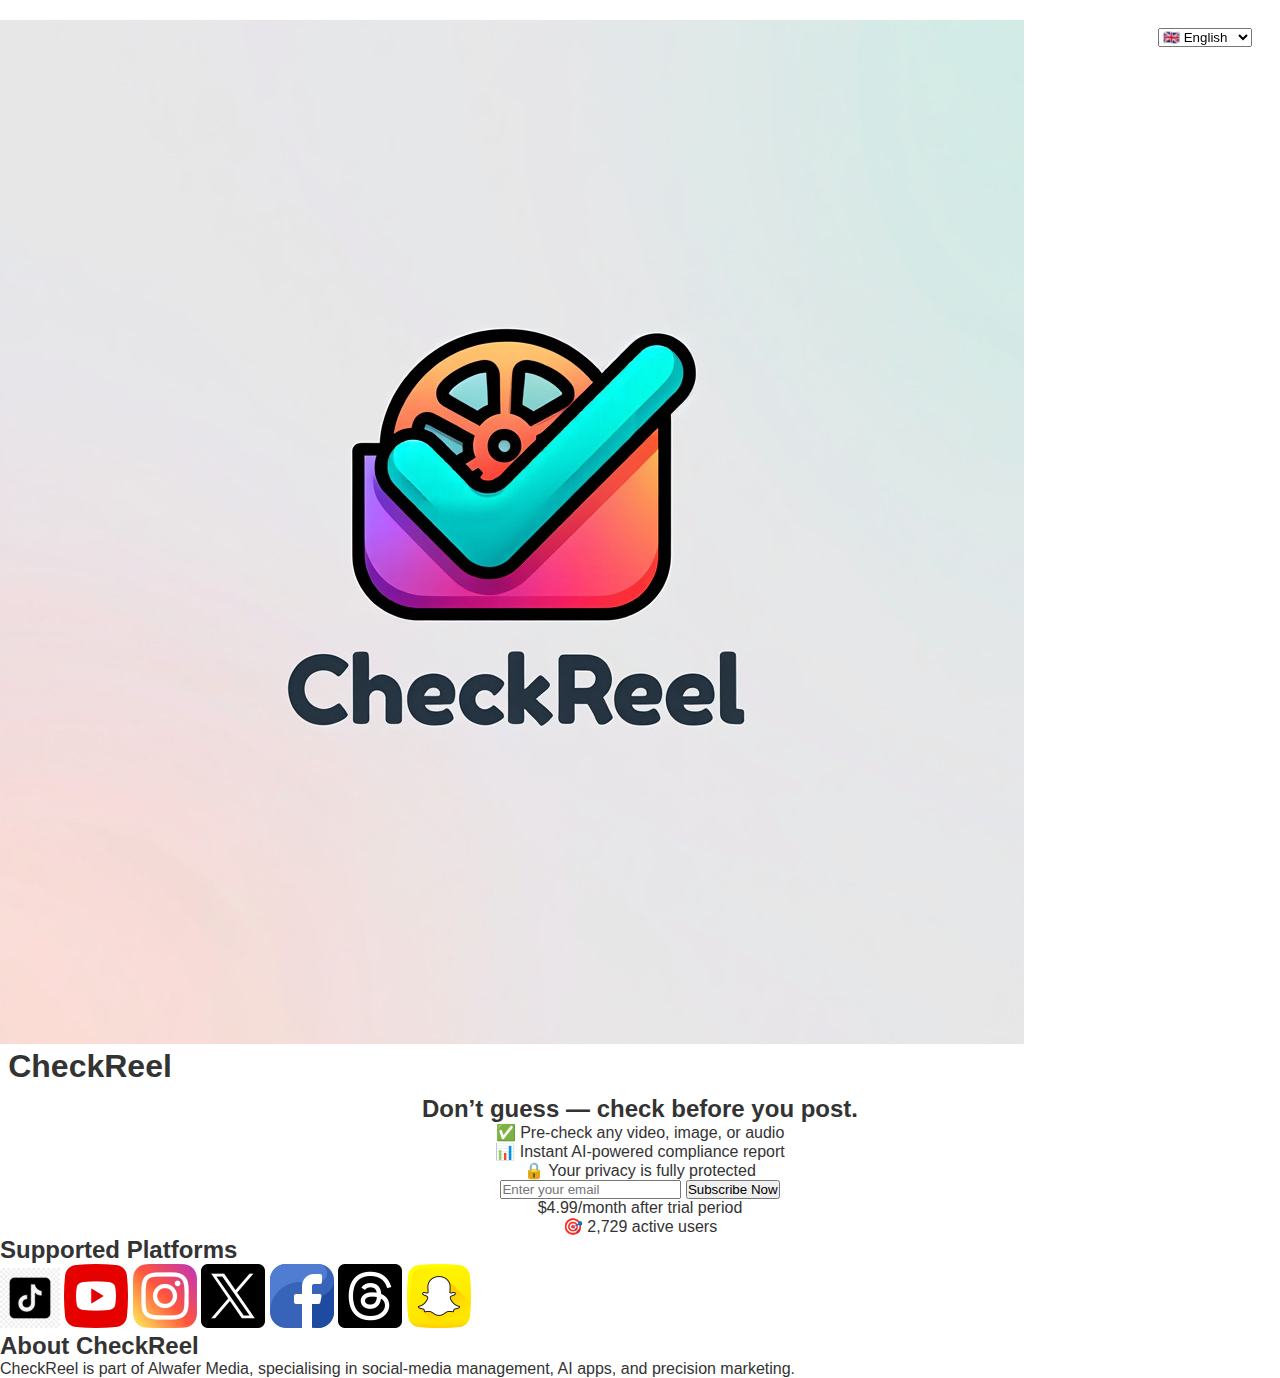
<file: index.html>
<!DOCTYPE html>
<html lang="en">
<head>
  <meta charset="UTF-8" />
  <meta name="viewport" content="width=device-width,initial-scale=1,maximum-scale=1,user-scalable=no" />
  <title data-i18n="home-page-title">CheckReel - Check Before You Post</title>
  <link rel="manifest" href="manifest.json" />
  <link rel="stylesheet" href="styles.css" />
  <link rel="icon" href="images/favicon.png" type="image/png" />
</head>

<body>
  <div id="container">
    <header id="hero">
      <div class="logo">
        <img src="images/checkreel-logo.png" alt="CheckReel Logo" />
        <h1 data-i18n="home-hero-title">CheckReel</h1>
      </div>

      <nav>
        <div id="language-switcher">
          <select id="language-select">
            <option value="en">🇬🇧 English</option>
            <option value="ar">🇦🇪 العربية</option>
            <option value="fr">🇫🇷 Français</option>
          </select>
        </div>
      </nav>

      <div class="hero-content">
        <h2 data-i18n="home-hero-subtitle">Don’t guess — check before you post.</h2>

        <ul id="hero-benefits">
          <li data-i18n="home-benefit-1">✅ Pre-check any video, image, or audio</li>
          <li data-i18n="home-benefit-2">📊 Instant AI-powered compliance report</li>
          <li data-i18n="home-benefit-3">🔒 Your privacy is fully protected</li>
        </ul>

        <form id="subscribe-form">
          <input type="email" id="email-input" placeholder="Enter your email" required autocomplete="email" />
          <button type="submit" data-i18n="home-subscribe-button">Subscribe Now</button>
        </form>

        <p data-i18n="home-subscription-note">$4.99/month after trial period</p>
        <p id="active-users" data-i18n="home-active-users">🎯 2,729 active users</p>
      </div>
    </header>

    <section id="platforms">
      <h2><span data-i18n="home-platforms-title">Supported Platforms</span></h2>
      <div class="logos">
        <img src="images/platform-logos/tiktok.png"     alt="TikTok" />
        <img src="images/platform-logos/youtube.png"    alt="YouTube" />
        <img src="images/platform-logos/instagram.png"  alt="Instagram" />
        <img src="images/platform-logos/twitter.png"    alt="Twitter" />
        <img src="images/platform-logos/facebook.png"   alt="Facebook" />
        <img src="images/platform-logos/threads.png"    alt="Threads" />
        <img src="images/platform-logos/snapchat.png"   alt="Snapchat" />
      </div>
    </section>

    <section id="about">
      <h2><span data-i18n="home-about-title">About CheckReel</span></h2>
      <p data-i18n="home-about-content">
        CheckReel is part of Alwafer Media, specialising in social-media management, AI apps, and precision marketing.
      </p>
    </section>
  </div>

  <!-- Language + App Logic -->
  <script src="lang-loader.js" defer></script>
  <script src="app.js" defer></script>
</body>
</html>
</file>
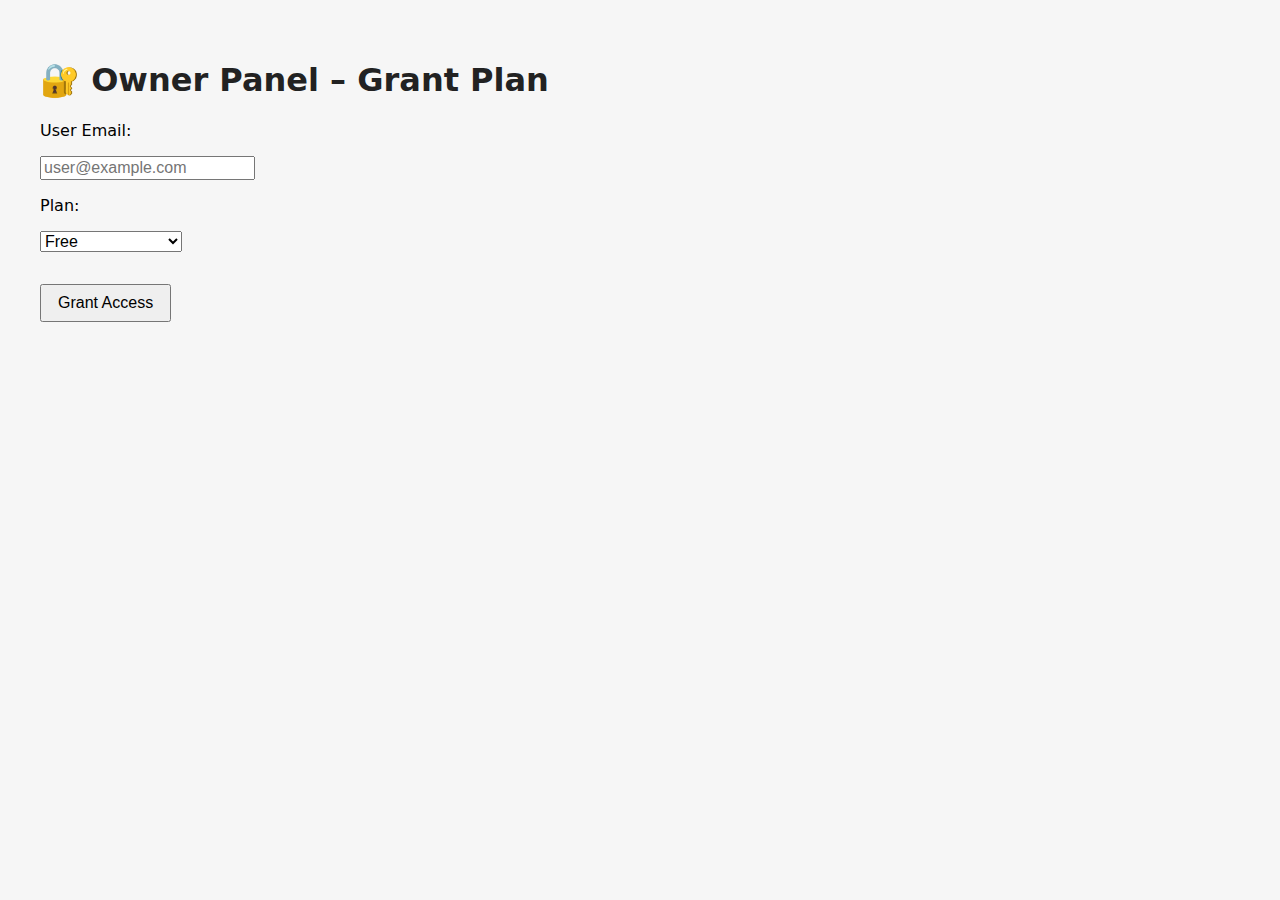
<file: dashboard-admin.html>
<!DOCTYPE html>
<html lang="en">
<head>
  <meta charset="UTF-8" />
  <meta name="viewport" content="width=device-width, initial-scale=1.0"/>
  <title>CheckReel Admin</title>
  <style>
    body {
      font-family: system-ui, sans-serif;
      padding: 2rem;
      background: #f6f6f6;
    }
    h1 {
      color: #222;
    }
    label, select, input {
      display: block;
      margin-top: 1rem;
      font-size: 1rem;
    }
    button {
      margin-top: 2rem;
      padding: 0.5rem 1rem;
      font-size: 1rem;
      cursor: pointer;
    }
    .status {
      margin-top: 1rem;
      font-weight: bold;
    }
  </style>
</head>
<body>
  <h1>🔐 Owner Panel – Grant Plan</h1>

  <label for="email">User Email:</label>
  <input type="email" id="email" placeholder="user@example.com" required />

  <label for="plan">Plan:</label>
  <select id="plan">
    <option value="free">Free</option>
    <option value="premium">Premium ($4.99)</option>
    <option value="plus">Plus ($9.99)</option>
  </select>

  <button onclick="grantPlan()">Grant Access</button>

  <p class="status" id="statusMsg"></p>

  <script>
    async function grantPlan() {
      const email = document.getElementById("email").value.trim();
      const plan = document.getElementById("plan").value;
      const statusMsg = document.getElementById("statusMsg");

      if (!email) {
        statusMsg.textContent = "Please enter an email.";
        return;
      }

      try {
        const res = await fetch("https://script.google.com/macros/s/AKfycbwKWcb5Tx2wHhyGn5Bwec4nwumlSibm9VPpJ2lR269M8e_xt-x7bUe2GmZX17FKJRk/exec", {
          method: "POST",
          headers: { "Content-Type": "application/x-www-form-urlencoded" },
          body: new URLSearchParams({ action: "grantPlan", email, plan })
        });

        const data = await res.json();
        statusMsg.textContent = data.result === "success"
          ? `✅ Access granted: ${plan.toUpperCase()}`
          : `❌ Failed to update.`;
      } catch (err) {
        statusMsg.textContent = "⚠️ Error contacting server.";
      }
    }
  </script>
</body>
</html>
</file>
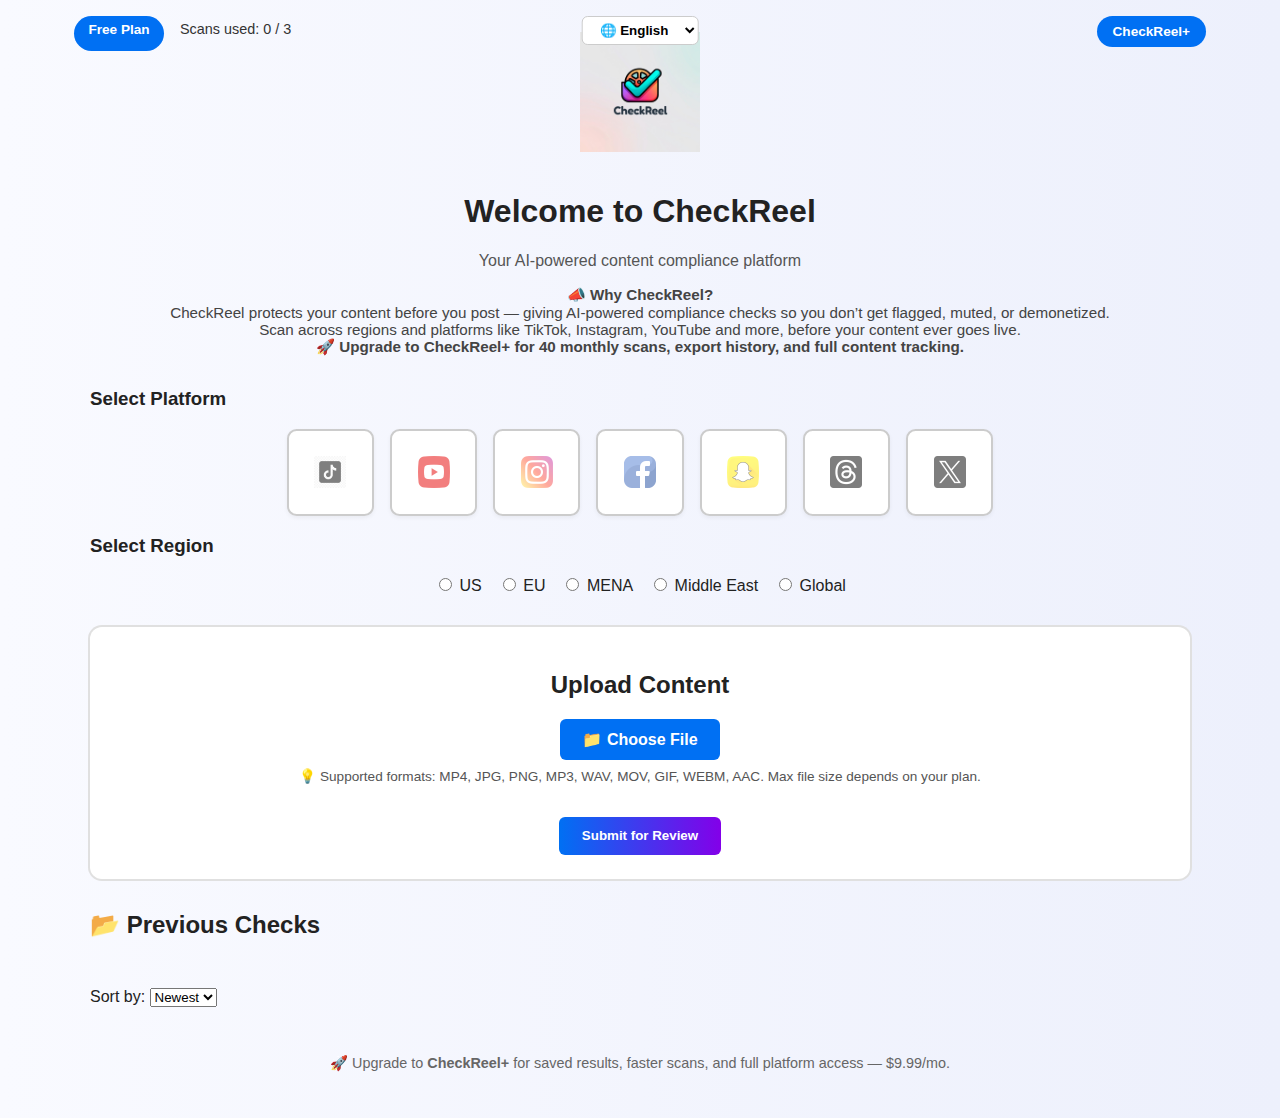
<file: dashboard.html>
<!DOCTYPE html>
<html lang="en">
<head>
  <meta charset="UTF-8" />
  <meta name="viewport" content="width=device-width, initial-scale=1" />
  <title>CheckReel Dashboard</title>
  <link rel="stylesheet" href="dashboard.css" />
  <link rel="manifest" href="manifest.json" />
  <link rel="icon" href="images/favicon.png" type="image/png" />
</head>
<body>
  <div class="container">
    <!-- Plan Info -->
    <div class="plan-info">
      <span class="plan-badge" id="plan-tier">🎖️ Free Plan</span>
      <p id="scan-counter">Scans used: 0 / 0</p>
    </div>

    <!-- Upgrade CTA -->
    <a href="#" class="upgrade-badge" title="Unlock Plus Features">CheckReel+</a>

    <!-- Language Selection (persistent) -->
    <div class="language-switch" style="position:absolute;top:1rem;left:50%;transform:translateX(-50%);">
      <select id="language-selector">
        <option value="en">🌐 English</option>
        <option value="ar">🇸🇦 Arabic</option>
      </select>
    </div>

    <!-- Header -->
    <header class="dashboard-header">
      <img src="images/checkreel-logo.png" alt="CheckReel Logo" class="logo" />
      <h1>Welcome to CheckReel</h1>
      <p class="subtext">Your AI-powered content compliance platform</p>
      <p class="intro">
        📣 <strong>Why CheckReel?</strong><br />
        CheckReel protects your content before you post — giving AI-powered compliance checks so you don’t get flagged, muted, or demonetized.<br />
        Scan across regions and platforms like TikTok, Instagram, YouTube and more, before your content ever goes live.<br />
        <strong>🚀 Upgrade to CheckReel+ for 40 monthly scans, export history, and full content tracking.</strong>
      </p>
    </header>

    <!-- Platform & Region Filters -->
    <section class="filter-section">
      <h3>Select Platform</h3>
      <div class="logo-checkboxes" id="platform-options">
        <label data-platform="TikTok"><input type="checkbox" value="TikTok"><img src="images/platform-logos/tiktok.png" alt="TikTok" /></label>
        <label data-platform="YouTube"><input type="checkbox" value="YouTube"><img src="images/platform-logos/youtube.png" alt="YouTube" /></label>
        <label data-platform="Instagram"><input type="checkbox" value="Instagram"><img src="images/platform-logos/instagram.png" alt="Instagram" /></label>
        <label data-platform="Facebook"><input type="checkbox" value="Facebook"><img src="images/platform-logos/facebook.png" alt="Facebook" /></label>
        <label data-platform="Snapchat"><input type="checkbox" value="Snapchat"><img src="images/platform-logos/snapchat.png" alt="Snapchat" /></label>
        <label data-platform="Threads"><input type="checkbox" value="Threads"><img src="images/platform-logos/threads.png" alt="Threads" /></label>
        <label data-platform="Twitter"><input type="checkbox" value="Twitter"><img src="images/platform-logos/twitter.png" alt="Twitter/X" /></label>
      </div>

      <h3>Select Region</h3>
      <div class="checkbox-group" id="region-options">
        <label><input type="radio" name="region" value="US"> US</label>
        <label><input type="radio" name="region" value="EU"> EU</label>
        <label><input type="radio" name="region" value="MENA"> MENA</label>
        <label><input type="radio" name="region" value="Middle East"> Middle East</label>
        <label><input type="radio" name="region" value="Global"> Global</label>
      </div>
    </section>

    <!-- Upload Section -->
    <section class="upload-area">
      <h2>Upload Content</h2>
      <label class="file-upload-wrapper">
        <input type="file" id="content-upload" accept=".mp4,.jpg,.jpeg,.png,.mp3,.wav,.mov,.webm,.gif,.aac,.opus" />
        <span>📁 Choose File</span>
      </label>
      <p class="note">
        💡 Supported formats: MP4, JPG, PNG, MP3, WAV, MOV, GIF, WEBM, AAC. Max file size depends on your plan.
      </p>
      <button id="submit-button">Submit for Review</button>
    </section>

    <!-- AI Feedback -->
    <section class="result-area" id="result-section" style="display:none;">
      <h2>🧠 AI Feedback</h2>
      <div id="ai-feedback" class="loading">Analyzing...</div>
    </section>

    <!-- History -->
    <section class="history-box">
      <h2>📂 Previous Checks</h2>
      <div class="history-header">
        <p id="history-count" class="note"></p>
        <label for="sort-history">Sort by:
          <select id="sort-history">
            <option value="newest">Newest</option>
            <option value="oldest">Oldest</option>
          </select>
        </label>
      </div>
      <ul id="history-list"></ul>
      <div class="export-controls">
        <button id="export-history-json" style="display:none;">⬇️ Export as JSON</button>
        <button id="export-history-txt" style="display:none;">⬇️ Export as TXT</button>
      </div>
    </section>

    <footer class="footer-note">
      <p>🚀 Upgrade to <strong>CheckReel+</strong> for saved results, faster scans, and full platform access — $9.99/mo.</p>
    </footer>
  </div>

  <script src="dashboard.js"></script>
  <script>
    if ('serviceWorker' in navigator) {
      navigator.serviceWorker.register('service-worker.js');
    }

    const lang = localStorage.getItem("checkreel_language");
    if (lang) document.getElementById("language-selector").value = lang;

    document.getElementById("language-selector").addEventListener("change", (e) => {
      localStorage.setItem("checkreel_language", e.target.value);
      alert("Language preference saved. Reload to apply changes.");
    });
  </script>
</body>
</html>
</file>
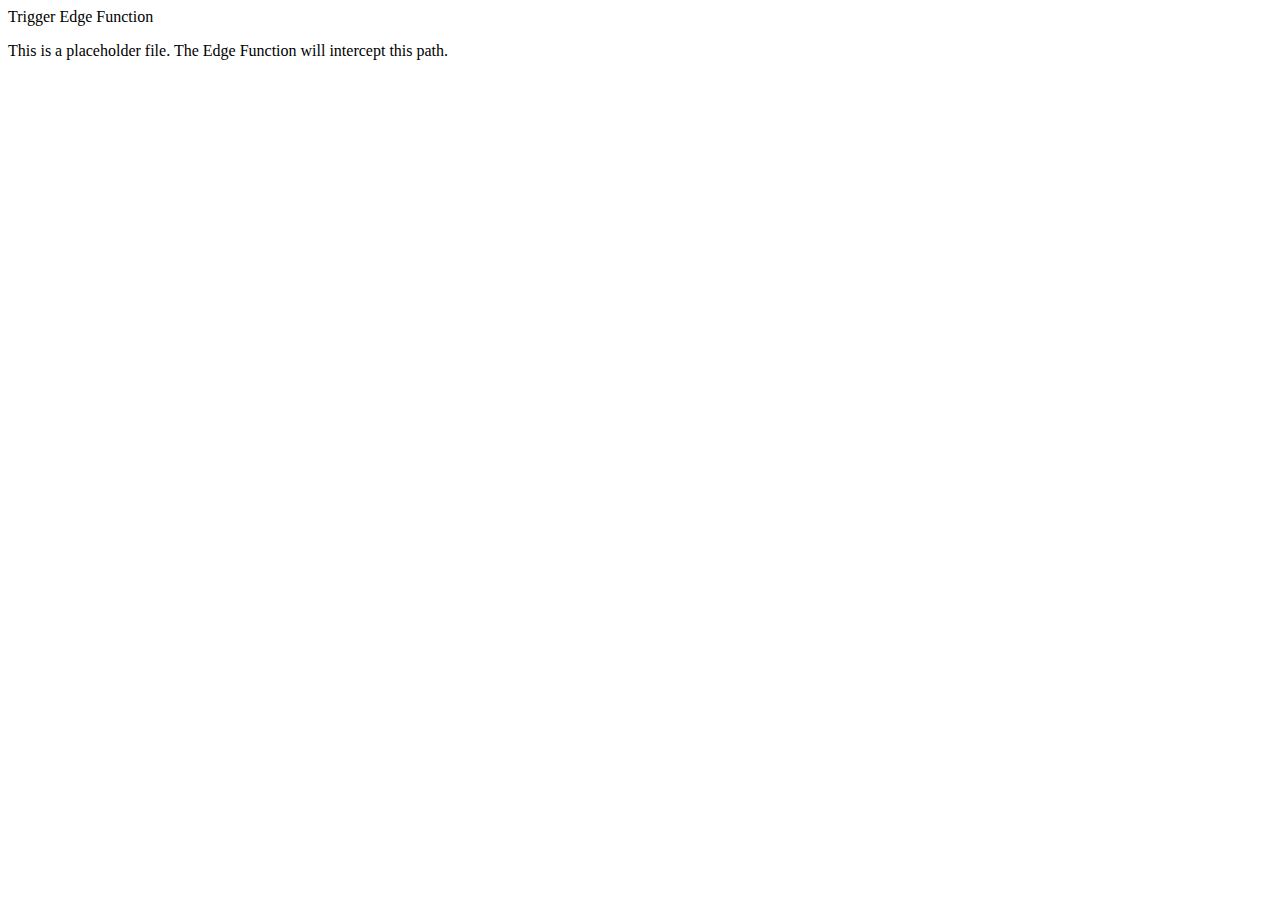
<file: scan/test.html>
<html><body><p>Trigger Edge Function</p></body></html>
<!-- scan/test.html -->
<!DOCTYPE html>
<html>
  <body>
    <p>This is a placeholder file. The Edge Function will intercept this path.</p>
  </body>
</html>
</file>
<file: dashboard.css>
/* Base Styles */
body {
  font-family: 'Segoe UI', sans-serif;
  margin: 0;
  padding: 0;
  background: linear-gradient(to right, #f9faff, #edf0fc);
  color: #222;
}

.container {
  max-width: 1100px;
  margin: auto;
  padding: 2rem;
  position: relative;
}

/* Header */
.dashboard-header {
  text-align: center;
  margin-bottom: 2rem;
}

.logo {
  width: 120px;
  margin-bottom: 1rem;
}

.subtext {
  font-size: 1rem;
  color: #555;
}

.intro {
  font-size: 0.95rem;
  margin-top: 0.5rem;
  color: #444;
}

/* Plan Info + Badge Positions */
.plan-info {
  position: absolute;
  top: 1rem;
  left: 1rem;
  display: flex;
  gap: 1rem;
}

.plan-badge {
  background-color: #0070f3;
  color: #fff;
  padding: 0.4rem 0.9rem;
  border-radius: 1.2rem;
  font-weight: 600;
  font-size: 0.85rem;
}

#scan-counter {
  font-size: 0.9rem;
  color: #333;
  margin-top: 0.3rem;
}

/* Upgrade Badge */
.upgrade-badge {
  position: absolute;
  top: 1rem;
  right: 1rem;
  background: #0070f3;
  color: #fff;
  padding: 0.5rem 1rem;
  border-radius: 20px;
  text-decoration: none;
  font-weight: 600;
  font-size: 0.85rem;
  transition: background 0.3s ease;
}
.upgrade-badge:hover {
  background: #005ec2;
}

/* Language Selector */
.language-switch select {
  font-weight: 600;
  padding: 0.3rem 0.8rem;
  border-radius: 6px;
  border: 1px solid #ccc;
  background: #fff;
}

/* Platform Logos */
.logo-checkboxes {
  display: flex;
  flex-wrap: wrap;
  gap: 1rem;
  margin-top: 1rem;
  justify-content: center;
}

.logo-checkboxes label {
  padding: 0.6rem;
  border-radius: 0.6rem;
  border: 2px solid #ccc;
  background: #fff;
  cursor: pointer;
  transition: all 0.2s ease;
  display: flex;
  align-items: center;
  justify-content: center;
  height: 64px;
  width: 64px;
  box-shadow: 0 2px 4px rgba(0,0,0,0.05);
}

.logo-checkboxes input[type="checkbox"] {
  display: none;
}

.logo-checkboxes img {
  height: 32px;
  width: 32px;
  opacity: 0.5;
  transition: all 0.2s ease;
}

.logo-checkboxes input[type="checkbox"]:checked + img {
  opacity: 1;
  transform: scale(1.2);
}

.logo-checkboxes label[data-platform="TikTok"]:has(input:checked) {
  border-color: #000000;
  box-shadow: 0 0 10px #00000066;
}
.logo-checkboxes label[data-platform="YouTube"]:has(input:checked) {
  border-color: #FF0000;
  box-shadow: 0 0 10px #FF000088;
}
.logo-checkboxes label[data-platform="Instagram"]:has(input:checked) {
  border-color: #E1306C;
  box-shadow: 0 0 10px #E1306C88;
}
.logo-checkboxes label[data-platform="Facebook"]:has(input:checked) {
  border-color: #3b5998;
  box-shadow: 0 0 10px #3b599888;
}
.logo-checkboxes label[data-platform="Snapchat"]:has(input:checked) {
  border-color: #FFFC00;
  box-shadow: 0 0 10px #FFFC0088;
}
.logo-checkboxes label[data-platform="Threads"]:has(input:checked) {
  border-color: #000000;
  box-shadow: 0 0 10px #00000066;
}
.logo-checkboxes label[data-platform="Twitter"]:has(input:checked) {
  border-color: #1DA1F2;
  box-shadow: 0 0 10px #1DA1F288;
}

/* Region Selection */
.checkbox-group {
  display: flex;
  flex-wrap: wrap;
  gap: 1rem;
  margin-top: 1rem;
  justify-content: center;
}

/* Upload Area */
.upload-area {
  background: #ffffff;
  padding: 1.5rem;
  margin-top: 2rem;
  border-radius: 12px;
  box-shadow: 0 0 0 2px #e0e0e0;
  text-align: center;
}

.file-upload-wrapper {
  display: inline-block;
  padding: 0.7rem 1.4rem;
  background: #0070f3;
  color: white;
  border-radius: 6px;
  font-weight: 600;
  cursor: pointer;
  transition: background 0.3s ease;
}
.file-upload-wrapper:hover {
  background: #0059d8;
}
.file-upload-wrapper input[type="file"] {
  display: none;
}

.note {
  font-size: 0.85rem;
  color: #555;
  margin-top: 0.5rem;
}

/* Submit Button */
#submit-button {
  background: linear-gradient(to right, #0070f3, #8300e9);
  color: white;
  padding: 0.7rem 1.4rem;
  border: none;
  border-radius: 6px;
  font-weight: bold;
  cursor: pointer;
  margin-top: 1.2rem;
}
#submit-button:hover {
  opacity: 0.9;
}

/* AI Feedback */
.result-area {
  background: #f2f8ff;
  padding: 1rem;
  border-radius: 6px;
  margin-top: 2rem;
}

#ai-feedback.loading::after {
  content: ' ⏳';
  animation: pulse 1s infinite;
}

@keyframes pulse {
  0% { opacity: 0.5; }
  50% { opacity: 1; }
  100% { opacity: 0.5; }
}

/* History Section */
.history-box {
  margin-top: 2rem;
}

.history-header {
  display: flex;
  flex-direction: column;
  align-items: flex-start;
  gap: 0.5rem;
  margin-bottom: 1rem;
}

#history-list {
  list-style: none;
  padding: 0;
}

#history-list li {
  background: #fff;
  padding: 1rem;
  border: 1px solid #ddd;
  border-radius: 6px;
  margin: 0.5rem 0;
}

.badge {
  display: inline-block;
  background: #0070f3;
  color: white;
  padding: 0.2rem 0.5rem;
  border-radius: 5px;
  font-size: 0.75rem;
  margin-right: 0.3rem;
}

.delete-btn {
  background: none;
  border: none;
  cursor: pointer;
  float: right;
  font-size: 1rem;
}

.export-controls button {
  margin-top: 0.5rem;
  margin-right: 0.5rem;
}

/* Footer */
.footer-note {
  text-align: center;
  margin-top: 3rem;
  font-size: 0.9rem;
  color: #666;
}
</file>
<file: styles.css>
/* GENERAL RESET */
* {
  margin: 0;
  padding: 0;
  box-sizing: border-box;
}

body {
  font-family: 'Arial', sans-serif;
  color: #333;
  background-color: #ffffff;
}

/* HEADER */
header {
  text-align: center;
  margin-top: 20px;
}

.logo {
  width: 180px;
  height: auto;
  margin-bottom: 10px;
}

/* HERO */
.hero {
  background-image: url('images/checkreel-hero-desktop.jpg');
  background-size: cover;
  background-position: center;
  min-height: 100vh;
  display: flex;
  align-items: center;
  justify-content: center;
}

.hero-overlay {
  background: rgba(0, 0, 0, 0.6);
  padding: 2rem;
  border-radius: 8px;
  text-align: center;
  color: #fff;
}

/* PLATFORM SECTION */
.platforms {
  padding: 4rem 2rem;
  text-align: center;
}

.platform-logos {
  display: flex;
  justify-content: center;
  flex-wrap: wrap;
  gap: 1.5rem;
  margin-top: 2rem;
}

.platform-logos img {
  width: 60px;
  height: 60px;
}

/* SUBSCRIPTION SECTION */
.subscription {
  padding: 4rem 2rem;
  text-align: center;
}

.subscription input {
  padding: 0.8rem;
  width: 250px;
  margin-right: 10px;
  border: 1px solid #ccc;
}

.subscription button {
  padding: 0.8rem 1.5rem;
  background: #0070f3;
  border: none;
  color: #fff;
  cursor: pointer;
}

.subscription p {
  margin-top: 1rem;
}

/* ABOUT SECTION */
.about {
  padding: 4rem 2rem;
  background: #f9f9f9;
  text-align: center;
}

/* LANGUAGE SWITCHER */
#language-switcher {
  position: fixed;
  top: 20px;
  right: 20px;
  padding: 0.5rem;
  font-size: 1rem;
}

/* Responsive Improvements */
@media (max-width: 768px) {
  .platform-logos {
    gap: 1rem;
  }

  .subscription input {
    width: 200px;
    margin-bottom: 10px;
  }

  #language-switcher {
    top: 10px;
    right: 10px;
    padding: 0.4rem;
    font-size: 0.9rem;
  }
}
</file>
